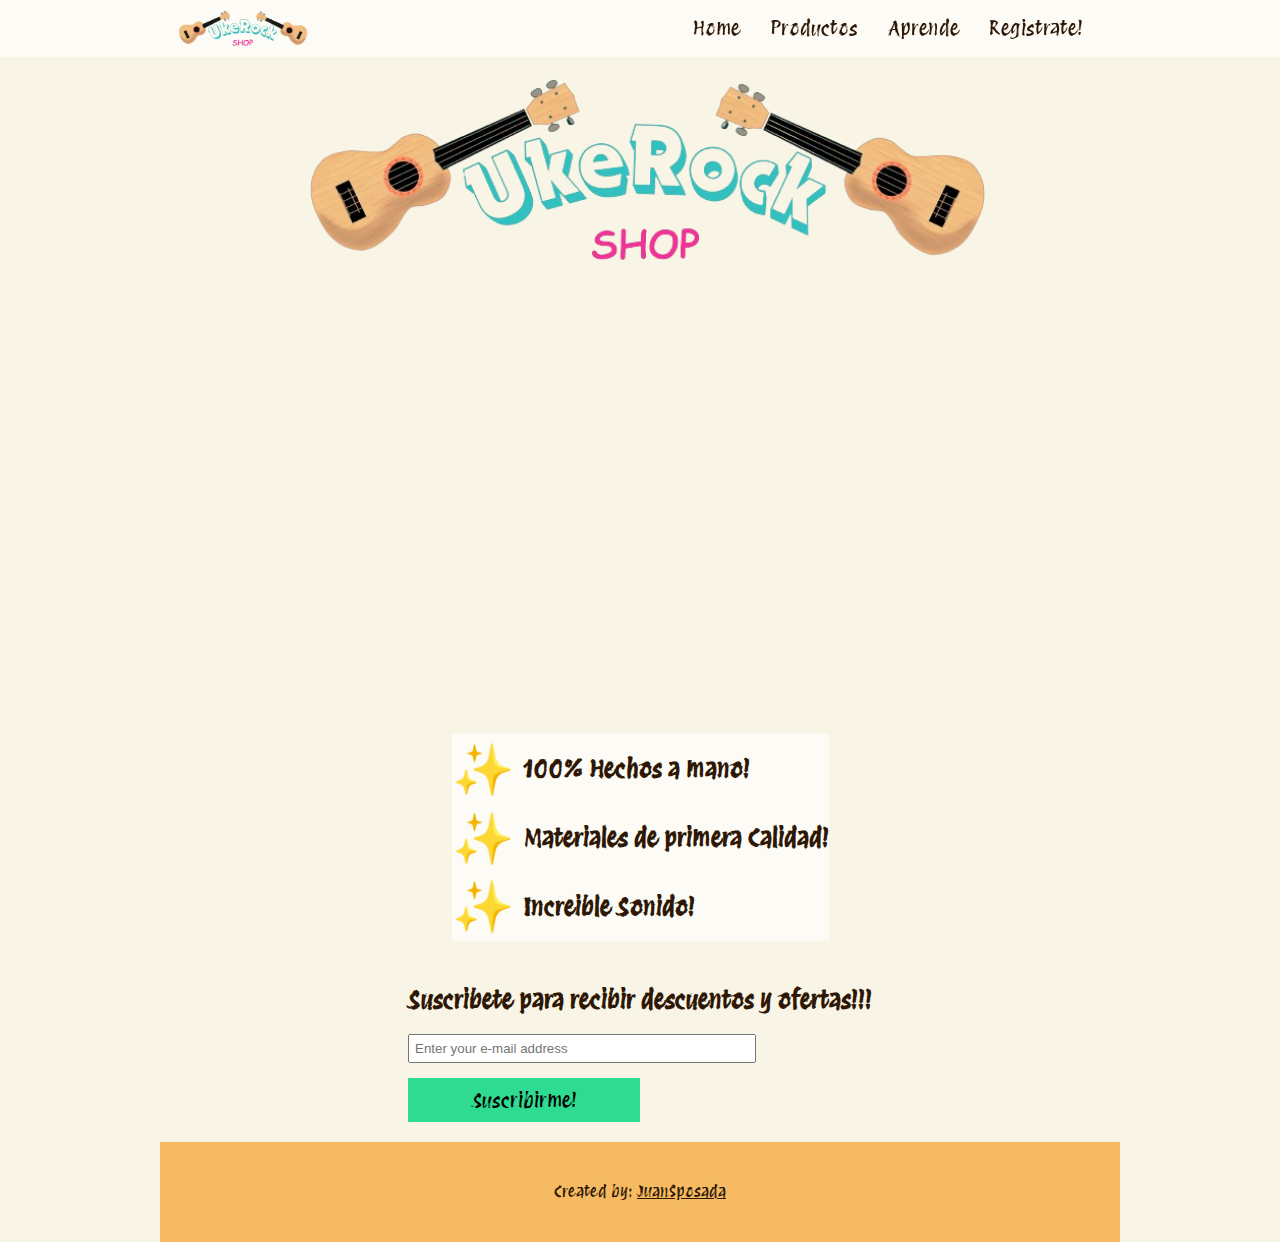
<file: index.html>
<!DOCTYPE html>
<html lang='en'>
  <head>
    <meta charset='utf-8'>
    <meta name='viewport' content='width=device-width initial-scale=1.0'>
    <title>Landing Page</title>
    <link rel='stylesheet' href='styles.css'/>
    <link rel="preconnect" href="https://fonts.googleapis.com">
<link rel="preconnect" href="https://fonts.gstatic.com" crossorigin>
<link href="https://fonts.googleapis.com/css2?family=Protest+Revolution&display=swap" rel="stylesheet">
<link rel="stylesheet" href="https://maxcdn.bootstrapcdn.com/font-awesome/4.4.0/css/font-awesome.min.css">
  </head>
  <body>
    <main>
      <section id='heading'>
        <header id='header'>
          <img id='header-img' src='/logo2.png' />
          <nav id='nav-bar'>
            <ul>
              <li> <a class='nav-link'href='/index.html'>Home</a></li>
              <li>           <a class='nav-link' href='/productos.html'>Productos</a></li>
              
              <li>         <a class='nav-link' href='/aprende.html'>Aprende</a></li>
              <li> <a class='nav-link' href='/registro.htm'>Registrate!</a></li>
            </ul>
          </nav>
        </header>
      </section> 
          <div id='separator' ><div>    
         <section id='welcome'>
         <image id='welcome-img' src='/logo2.png' />
      </section>
       <section id='products'>
        <iframe id='video' width="779" height="438" src="https://www.youtube.com/embed/O4u8n_CjUDY" title="Honoka &amp; Azita - Bodysurfing" frameborder="0" allow="accelerometer; autoplay; clipboard-write; encrypted-media; gyroscope; picture-in-picture; web-share" allowfullscreen></iframe>
       </section>
      <section id='features'>
        
        <div class='container'><div class='grid'>
          <div class='icon'>
            <span class='icon'>&#10024;</span>
          </div>
          <div class='desc'>
            <h2>100% Hechos a mano!</h2>
          </div>
        </div>
         <div class='grid'>
          <div class='icon'>
            <span class='icon'>&#10024;</span>
          </div>
          <div class='desc'>
            <h2>Materiales de primera Calidad!</h2>
          </div>
        </div>
         <div class='grid'>
          <div class='icon'>
            <span class='icon'>&#10024;</span>
          </div>
          <div class='desc'>
            <h2>Increible Sonido!</h2>
          </div>
        </div></div>
      </section>      
      <section id='contact'>
       
        <div class='container'> 
            <form id='formulario-sus' action=''>
          <h2>Suscribete para recibir descuentos y ofertas!!!</h2>
          <input id='email' type='email' name='email' placeholder='Enter your e-mail address'/>
          <input id='submit' class='button' value='Suscribirme!' type='submit'>
        </form></div>
      </section>
      <section id='footer'>
        <div class='container'>
          <p>Created by: <a id='gh-link' href=https://github.com/juansposada>JuanSposada</a></p>
          <img id='gh-logo' href='https://cdn-icons-png.flaticon.com/512/25/25231.png'/>
        </div>
      </section>
    </main>
    <script src="script.js"></script>
  </body>
</html>
</file>
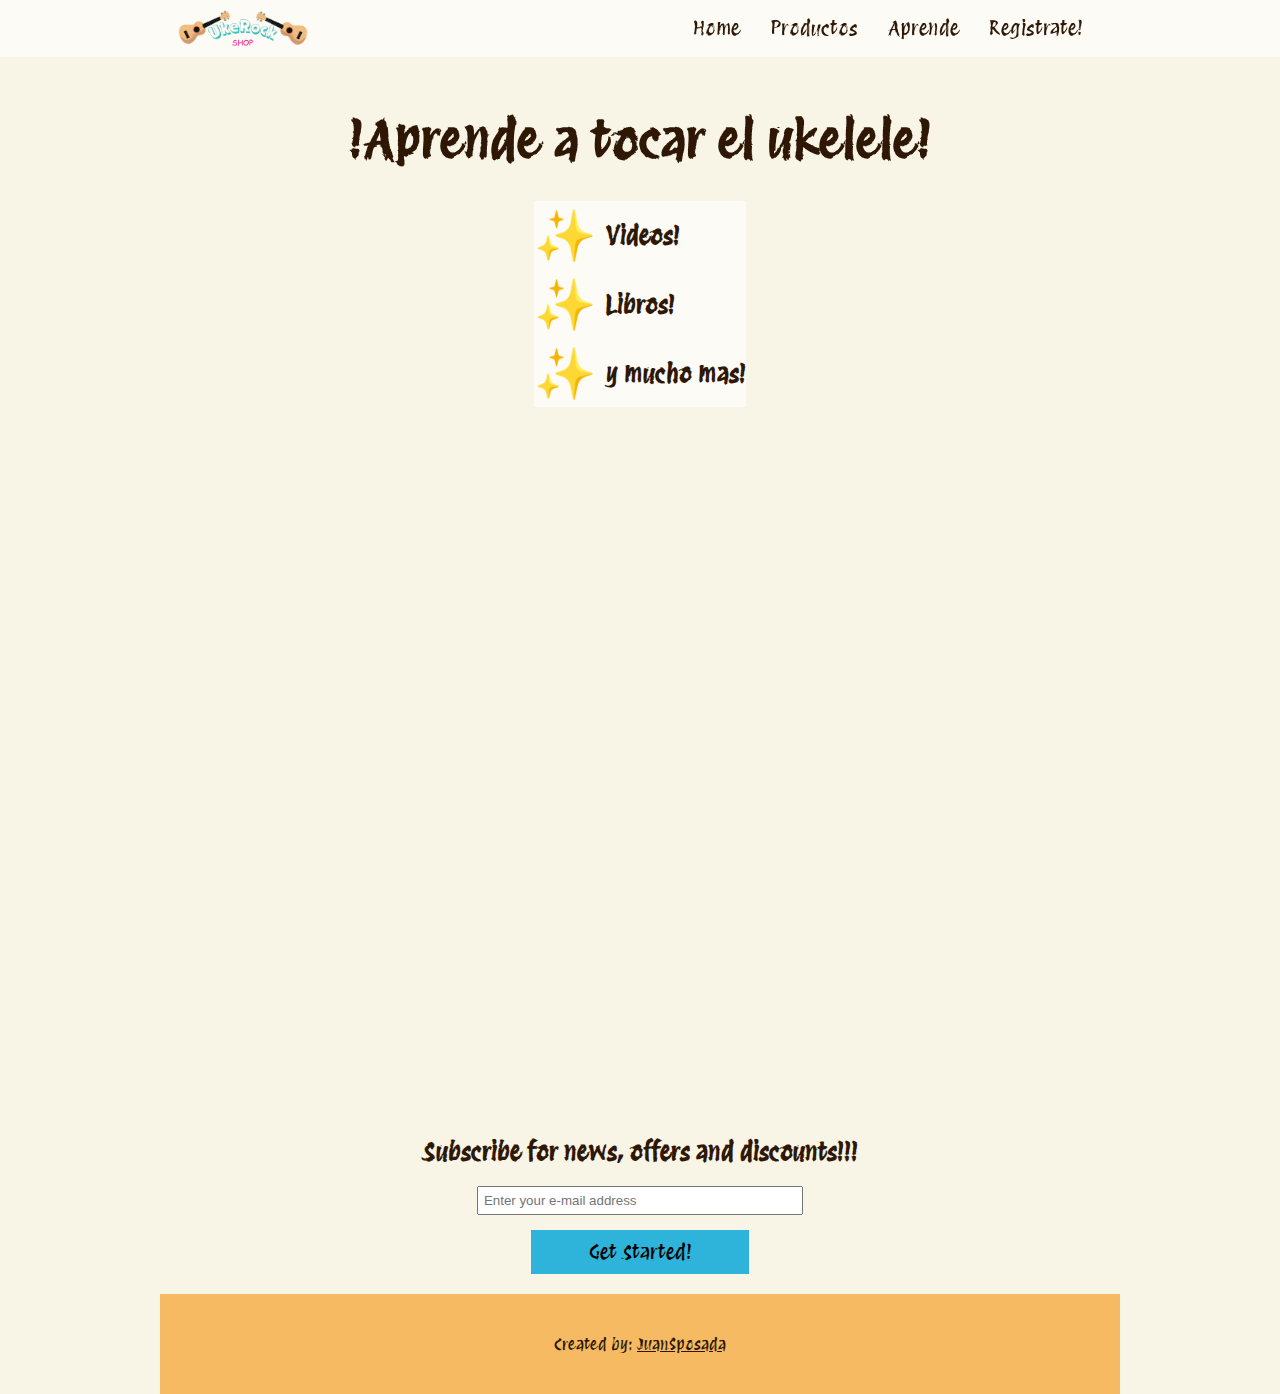
<file: aprende.html>
<!DOCTYPE html>
<html lang='en'>
  <head>
    <meta charset='utf-8'>
    <meta name='viewport' content='width=device-width initial-scale=1.0'>
    <title>Landing Page</title>
    <link rel='stylesheet' href='styles.css'/>
    <link rel="preconnect" href="https://fonts.googleapis.com">
<link rel="preconnect" href="https://fonts.gstatic.com" crossorigin>
<link href="https://fonts.googleapis.com/css2?family=Protest+Revolution&display=swap" rel="stylesheet">
<link rel="stylesheet" href="https://maxcdn.bootstrapcdn.com/font-awesome/4.4.0/css/font-awesome.min.css">
  </head>
  <body>
    <main>
      <section id='heading'>
        <header id='header'>
          <img id='header-img' src='/logo2.png' />
          <nav id='nav-bar'>
            <ul>
              <li> <a class='nav-link'href='/index.html'>Home</a></li>
              <li>           <a class='nav-link' href='/productos.html'>Productos</a></li>
              
              <li>         <a class='nav-link' href='/aprende.html'>Aprende</a></li>
              <li> <a class='nav-link' href='/registro.htm'>Registrate!</a></li>
            </ul>
          </nav>
        </header>
    
      </section> 
          <div id='separator' ><div>     <section id='welcome'>
            <h1>!Aprende a tocar el ukelele!</h1>
    
      </section>
                  <section id='features' class="aprende">
        
        <div class='container'><div class='grid'>
          <div class='icon'>
            <span class='icon'>&#10024;</span>
          </div>
          <div class='desc'>
            <h2>Videos!</h2>
          </div>
        </div>
         <div class='grid'>
          <div class='icon'>
            <span class='icon'>&#10024;</span>
          </div>
          <div class='desc'>
            <h2>Libros!</h2>
          </div>
        </div>
         <div class='grid'>
          <div class='icon'>
            <span class='icon'>&#10024;</span>
          </div>
          <div class='desc'>
            <h2>y mucho mas!</h2>
          </div>
        </div></div>
      </section>
      <section id='video-gallery'>
        <iframe class='video-aprende' width="560" height="315" src="https://www.youtube.com/embed/3v2pAAn85R8?si=RYN93UbpGJ0qbKfk" title="YouTube video player" frameborder="0" allow="accelerometer; autoplay; clipboard-write; encrypted-media; gyroscope; picture-in-picture; web-share" referrerpolicy="strict-origin-when-cross-origin" allowfullscreen></iframe>
        <iframe class='video-aprende' width="560" height="315" src="https://www.youtube.com/embed/lgTlGRU4i2Y?si=SnGDa59t7p24Swc9" title="YouTube video player" frameborder="0" allow="accelerometer; autoplay; clipboard-write; encrypted-media; gyroscope; picture-in-picture; web-share" referrerpolicy="strict-origin-when-cross-origin" allowfullscreen></iframe>
        <iframe class='video-aprende' width="560" height="315" src="https://www.youtube.com/embed/Z75ypurYMqA?si=sko-iIcuzru51YrJ" title="YouTube video player" frameborder="0" allow="accelerometer; autoplay; clipboard-write; encrypted-media; gyroscope; picture-in-picture; web-share" referrerpolicy="strict-origin-when-cross-origin" allowfullscreen></iframe>
        <iframe class='video-aprende' width="560" height="315" src="https://www.youtube.com/embed/BPgbSkDDQg4?si=WJZKLI3O4Nuv1wtj" title="YouTube video player" frameborder="0" allow="accelerometer; autoplay; clipboard-write; encrypted-media; gyroscope; picture-in-picture; web-share" referrerpolicy="strict-origin-when-cross-origin" allowfullscreen></iframe>
      </section>
       
       
      <section id='contact'>
       
        <div class='container'> <form id='form' action='https://www.freecodecamp.com/email-submit'>
          <h2>Subscribe for news, offers and discounts!!!</h2>
          <input id='email' type='email' name='email' placeholder='Enter your e-mail address'/>
          <input id='submit' class='button' value='Get Started!' type='submit'>
        </form></div>
       
      </section>
      <section id='footer'>
        <div class='container'>
          <p>Created by: <a id='gh-link' href=https://github.com/juansposada>JuanSposada</a></p>
          <img id='gh-logo' href='https://cdn-icons-png.flaticon.com/512/25/25231.png'/>
        </div>
      </section>
    </main>
    <script src="script.js"></script>
  </body>

</html>
</file>
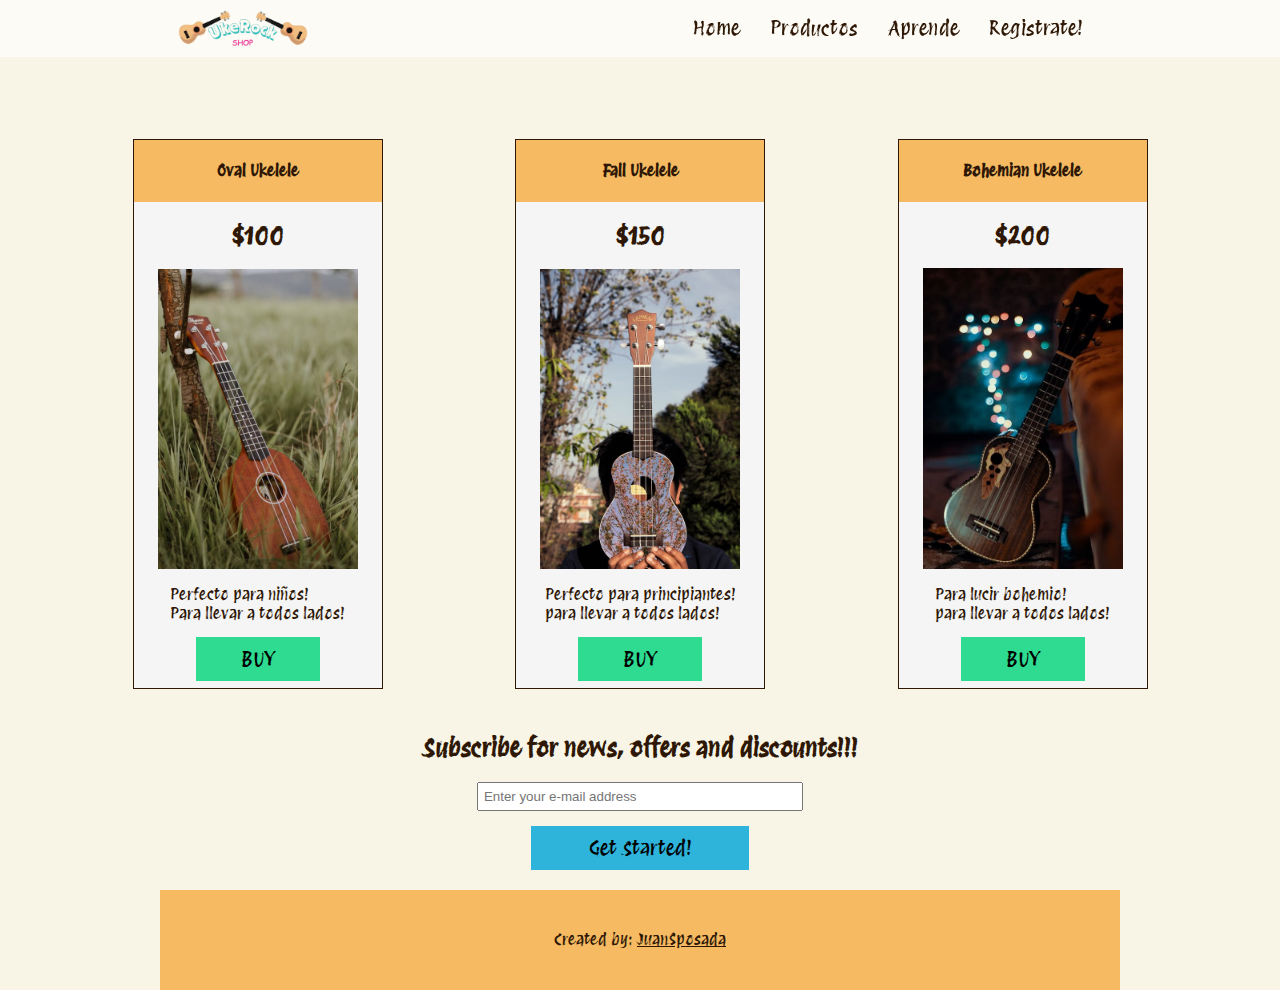
<file: productos.html>
<!DOCTYPE html>
<html lang='en'>
  <head>
    <meta charset='utf-8'>
    <meta name='viewport' content='width=device-width initial-scale=1.0'>
    <title>Landing Page</title>
    <link rel='stylesheet' href='styles.css'/>
    <link rel="preconnect" href="https://fonts.googleapis.com">
<link rel="preconnect" href="https://fonts.gstatic.com" crossorigin>
<link href="https://fonts.googleapis.com/css2?family=Protest+Revolution&display=swap" rel="stylesheet">
<link rel="stylesheet" href="https://maxcdn.bootstrapcdn.com/font-awesome/4.4.0/css/font-awesome.min.css">
  </head>
  <body>
    <main>
      <section id='heading'>
        <header id='header'>
          <img id='header-img' src='/logo2.png' />
          <nav id='nav-bar'>
            <ul>
              <li> <a class='nav-link'href='/index.html'>Home</a></li>
              <li>           <a class='nav-link' href='/productos.html'>Productos</a></li>
              <li>         <a class='nav-link' href='/aprende.html'>Aprende</a></li>
              <li> <a class='nav-link' href='/registro.htm'>Registrate!</a></li>
            </ul>
          </nav>
        </header>
          <div id='separator' ><div>     <section id='welcome'>
      </section>
    
       <section id='orderNow'>
        <div class='container'>
         <div class='card'>
           <div class='title'>
             <h4>Oval Ukelele</h4>
           </div>
           <div class='price'>
             <h2>$100</h2>
           </div>
           <div class='desc'>
            <img src="/uke3.jpeg" alt="uke3" class="uke-pic">
             <p>Perfecto para niños!<br>
             Para llevar a todos lados!</p>
           </div>
           <div class='buy'>
             <button class='button'>BUY</button>
           </div>           
          </div>
           <div class='card'>
           <div class='title'>
                 <h4>Fall Ukelele</h4>
           </div>
           <div class='price'>
             <h2>$150</h2>
           </div>
           <div class='desc'>
            <img src="uke2.jpeg" alt="" class="uke-pic">
              <p>Perfecto para principiantes!<br>
             para llevar a todos lados!</p>
           </div>
           <div class='buy'>
              <button class='button'>BUY</button>
           </div>           
          </div>
           <div class='card'>
           <div class='title'>
                 <h4>Bohemian Ukelele</h4>
           </div>
           <div class='price'>
             <h2>$200</h2>
           </div>
           <div class='desc'>
            <img src="uke1.webp" alt="" class="uke-pic">
             <p>Para lucir bohemio!<br>
             para llevar a todos lados!</p>
           </div>
           <div class='buy'>
              <button class='button'>BUY</button>
           </div>           
          </div>
       </div>
       </section>
       
      <section id='contact'>
       
        <div class='container'> <form id='form' action='https://www.freecodecamp.com/email-submit'>
          <h2>Subscribe for news, offers and discounts!!!</h2>
          <input id='email' type='email' name='email' placeholder='Enter your e-mail address'/>
          <input id='submit' class='button' value='Get Started!' type='submit'>
        </form></div>
       
      </section>
      <section id='footer'>
        <div class='container'>
          <p>Created by: <a id='gh-link' href=https://github.com/juansposada>JuanSposada</a></p>
          <img id='gh-logo' href='https://cdn-icons-png.flaticon.com/512/25/25231.png'/>
        </div>
      </section>
    </main>
    <script src="script.js"></script>
  </body>

</html>
</file>
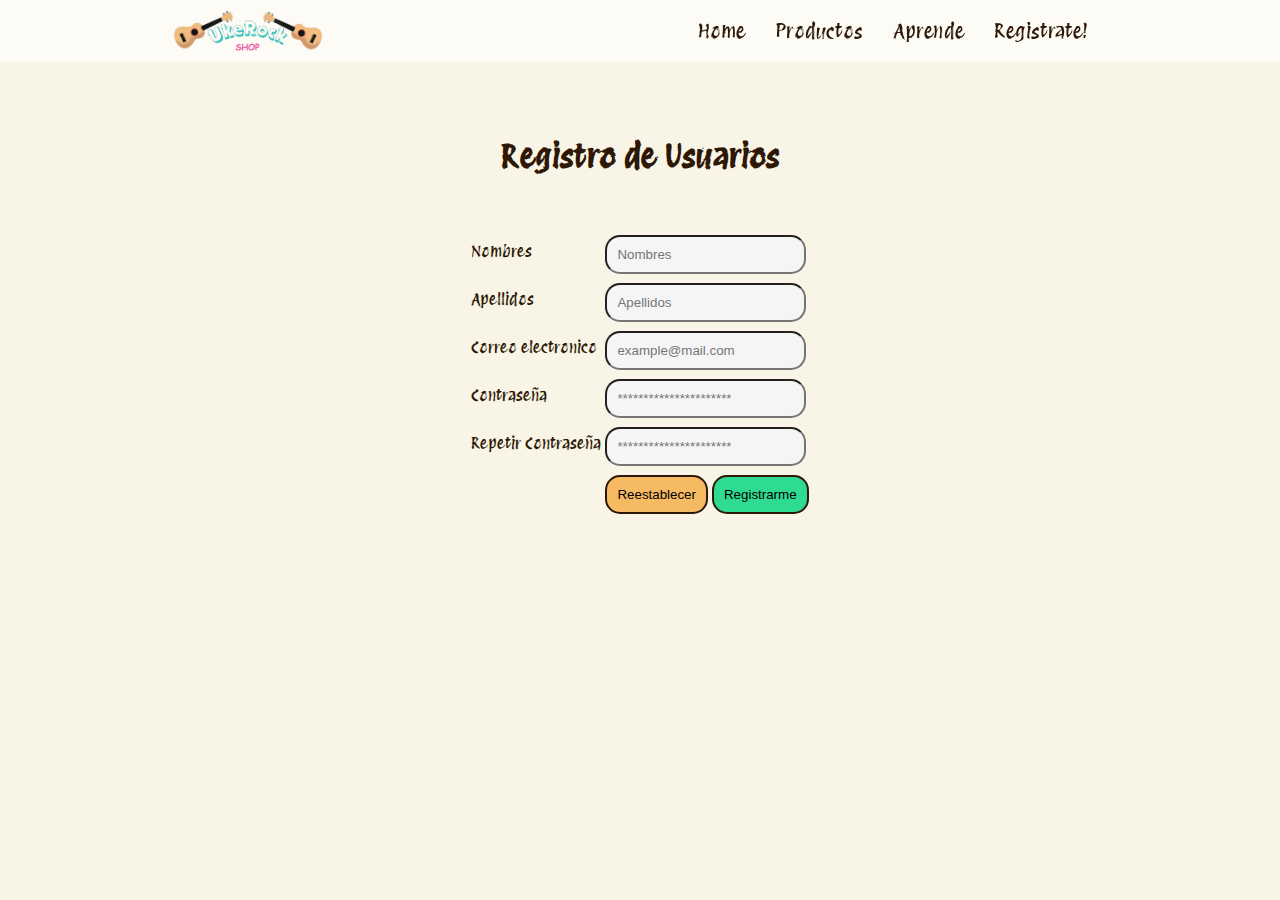
<file: registro.htm>
<!DOCTYPE html>
<html lang="en">
<head>
	<meta charset="UTF-8">
	<link rel="stylesheet" type="text/css" href="style.css">
	<title>Formulario de Registro</title>
	<link rel="preconnect" href="https://fonts.googleapis.com">
	<link rel="preconnect" href="https://fonts.gstatic.com" crossorigin>
	<link href="https://fonts.googleapis.com/css2?family=Protest+Revolution&display=swap" rel="stylesheet">
	<link rel="stylesheet" href="https://maxcdn.bootstrapcdn.com/font-awesome/4.4.0/css/font-awesome.min.css">
</head>
<body>
	<header id='header'>
		<img id='header-img' src='/logo2.png' />
		<nav id='nav-bar'>
		  <ul>
			<li> <a class='nav-link'href='/index.html'>Home</a></li>
			<li>           <a class='nav-link' href='/productos.html'>Productos</a></li>
			
			<li>         <a class='nav-link' href='/aprende.html'>Aprende</a></li>
			<li> <a class='nav-link' href='/registro.htm'>Registrate!</a></li>
		  </ul>
		 
		</nav>
	  </header>
	  <div id='separator' ><div>     <section id='welcome'>
	<div id="content">
		
		<h1>Registro de Usuarios</h1>
		<form id='formulario-registro' action="registro.php" method="post">
	        <table border="0">
		        <tr>
		            <td><label>Nombres</label></td>
		            <td><input id='nombre'type="text" name="nombreuser" placeholder="Nombres" required/></td>
		        </tr>
		        <tr>
		            <td><label>Apellidos</label></td>
		            <td><input id="apellido" type="text"  name="apellidosuser" placeholder="Apellidos" required/></td>
		        </tr>
		        <tr>
		            <td><label>Correo electronico</label></td>
		            <td><input  type="text" name="emailuser" placeholder="example@mail.com" required/></td>
		        </tr>
		        <tr>
		            <td><label>Contrase&ntilde;a</label></td>
		            <td><input type="password" name="pass" placeholder="**********************" required/></td>
		        </tr>
		        <tr>
		            <td><label>Repetir Contrase&ntilde;a</label></td>
		            <td><input type="password" name="rpass" placeholder="**********************" required/></td>
		        </tr>
		        <tr>
		            <td>
					</td>
					<td><label><input  class='button btn-reset' type="reset" value="Reestablecer"></input></label>
						<label><input class='button btn-submit' type="submit" value="Registrarme"></input></label></td>
		        </tr>
		</form>
	</div>
	<script src="script-registro.js"></script>
</body>

</html>
</file>
<file: styles.css>
* {
    box-sizing: border-box;
    
  }
  
  body{
    background-color: #F8F5E6;
    background-image: url('https://images.pexels.com/photos/346728/pexels-photo-346728.jpeg?auto=compress&cs=tinysrgb&w=1260&h=750&dpr=1');
    background-size: cover;
    background-attachment: fixed;

    margin:0;
     font-family:"Protest Revolution", sans-serif;
     color: var(--fontColor);
    }
  
    h1{
        font-size: 50px;
    }
  
  #header {
    top:0;
    left:0;
    margin: 0;
    background-color: rgba(255,255,255,0.6);
    position: fixed;
    width:100%;
    display: flex;
    justify-content: space-around;
    align-items: center;
  }
  
  #header-img{
    width:150px;
    padding: 10px;
  }
  
  #nav-bar ul{
    display: flex;
    flex-direction: row;
    justify-content: space-around;
  }
  
  li{
    list-style-type: none;
    margin-right: 30px;
  }
  
  a{
    color: inherit
  }
  .nav-link{
    font-size: 20px;
    text-decoration: none;
  }
  
  :root{
    --fontColor:  #2e1705;
    --bgColor: #F8F5E6;
  }
  
  .nav-link:hover{
    color: var(--bgColor);
     background-color: var(--fontColor) 
    
  }
  
  #separator{
    height: 150px;
  }
  #welcome{
    margin-top: 50px;
    padding: 25px;
    display: flex;
    justify-content: center;
    align-items: center
  }
  
  #welcome-img{
    width: 100vw;
    padding-left: 15px;
    max-width: 700px;
  }
  
  #products{
    margin-top: -20px;
    display: flex;
    justify-content: center;
  
  }
  #video {
    max-width: 750px
  }
  
  #features ul li{
    font-size: 24px;
  }
  
  .icon span{
    font-size:50px
  }
  
  .grid{
    display: flex;
    margin: 0 auto;
  
  }

  #products{
    margin-bottom: 50px;
  }
  

  
  #features .icon{
    display: flex; 
    justify-content: center;
  }
  
  #features{
    margin: 0 auto;
    display: flex;
    justify-content: center;
    padding-top: 1.5em;
  }
  
  #features .container {
    margin: -50px auto ;
    margin-bottom: 40px;
    background-color: rgba(255,255,255,0.6);
    margin-bottom: -0px
  }

  #video-gallery{
    margin-top: 2em;
    display: flex;
    justify-content: space-around;
    flex-wrap: wrap ;
    gap: 1.5rem;

  }
  
  .grid{
    
    display: flex;
    align-items: center;
  }
  
  .grid .desc{
    margin-left: 10px;
  }
  
  #orderNow .container{
    margin-top: 1.5em;
   display: flex;
   justify-content: space-evenly; 
  }
  
  .card {
    display: flex;
    flex-direction:column;
    background-color: whiteSmoke;
    width:250px;
    height: 550px;
    border: 1px solid var(--fontColor);
    margin-top: 15px;
  }
  
  .card .title{
    background-color:#f5ba62;
    width: 100%;
    display: flex;
    justify-content: center;
  
  }
  
  .card .price{
  
    width: 100%;
    display: flex;
    justify-content: center;
    margin-bottom: 50px;
  }
  
  .card .desc{
    margin-top: 10px;
   height: 45%;
    width: 100%;
    display: flex;
    flex-direction: column;
    justify-content: center;
    align-items: center;
  
  
  }
  .card .buy{
    margin-top: 60px;
    display: flex;
    justify-content: center;
    align-items: center;
  
    width: 100%
  }

  .uke-pic{
    width: 200px;
  }
  
  #contact .container{
    margin-top: 1.5em;
    display: flex;
    justify-content: center;
  }
  
  #form{
    display: flex;
    flex-direction: column;
    align-items: center;
  }
  
  #email{
    margin: 0 auto;
    width: 75%;
    padding: 5px;
    margin-bottom: 15px
  }
  
  .button {
    font-family: "Protest Revolution", sans-serif;
    font-size: 20px;
    padding: 10px;
    width: 50%;
  background-color: #2edb90;
  border: none
  }
  
  .button:hover{
    cursor: pointer;
  
  }
  
  #form .button{
  background-color: #2eb3db
  }
  
  #footer .container{
    
    background-color: #f5ba62;
    width: 75%;
    height: 100px;
    margin: 0 auto;
    margin-top: 20px;
    display: flex;
    justify-content: center;
    align-items: center
  }
  
  i{
    width: 50px;
    height: 50px
  }
  
  
  
  @media(max-width: 650px){
    
    #header{
      display: flex;
      flex-wrap: wrap
    }
   #nav-bar ul{
     display: felx;
     flex-wrap: wrap;
   }
   #orderNow .container{
     flex-wrap: wrap;
   }
    #form h2{
      text-align: center;
    }
    #welcome-img{
      margin-top: 100px 
    }
  }
</file>
<file: style.css>
body{
	background-color: #F8F5E6;
	background-image: url('https://images.pexels.com/photos/13095275/pexels-photo-13095275.jpeg?auto=compress&cs=tinysrgb&w=1260&h=750&dpr=1');

	color: #2e1705;
	font-family:"Protest Revolution", sans-serif;
}
#header {
    top:0;
    left:0;
    margin: 0;
    background-color: rgba(255,255,255,0.6);
    position: fixed;
    width:100%;
    display: flex;
    justify-content: space-around;
    align-items: center;
    
   
  
  }
  
  #header-img{
    width:150px;
    padding: 10px;
  }
  
  #nav-bar ul{
    display: flex;
    flex-direction: row;
    justify-content: space-around;
  }
  
  li{
    list-style-type: none;
    margin-right: 30px;
  }
  
  a{
    color: inherit
  }
  .nav-link{
    font-size: 20px;
    text-decoration: none;
  }
  
  :root{
    --fontColor:  #2e1705;
    --bgColor: #F8F5E6;
  }
  
  .nav-link:hover{
    color: var(--bgColor);
     background-color: var(--fontColor) 
    
  }
  #separator{
    height: 150px;
  }

#content{
	margin-top: 100px;
	display:flex;
	justify-content: center;
	flex-direction: column;
	align-items: center; 

}
 h1{
	background-color: #F8F5E6;
	padding: 15px;
	border-radius: 15px ;	
 }

form{
	max-width: 500px;
}
table{
	background-color: #F8F5E6 ;
	padding: 15px;
	border-radius: 15px;
}

input{
 padding: 10px;
 margin-top: 5px;
 background-color: whitesmoke;
 border-radius: 15px
}

.button {
	border: 2px solid #2e1705;
	border-radius: 15px;
}

.btn-submit {
	background-color: #2edb90;
}

.btn-reset {
	background-color: #f5ba62 ;
}
</file>
